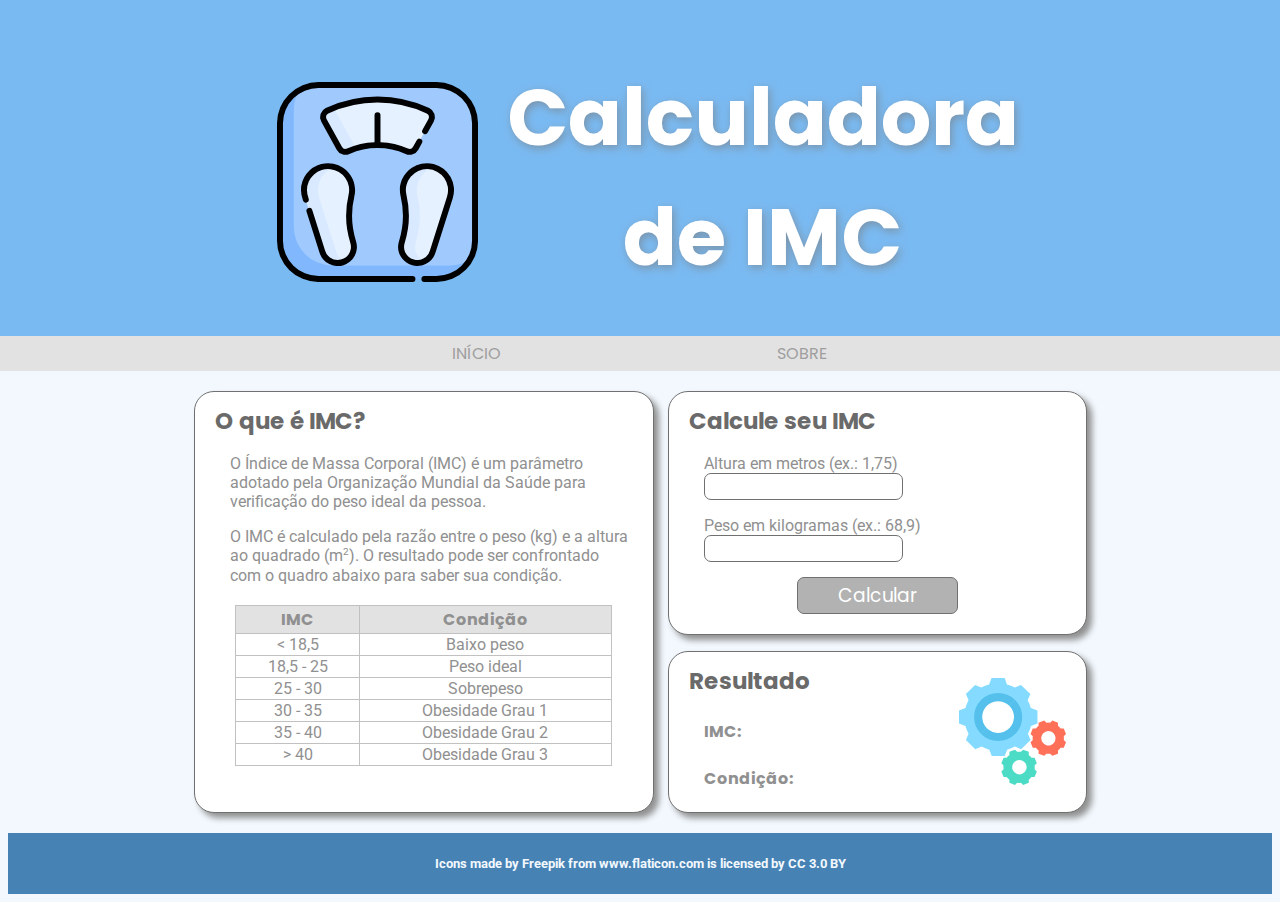
<file: index.html>
<!doctype html>
<html lang="pt-br">
<head>
  <meta charset="utf-8">
  <title>Calculadora de IMC</title>
  <link href="style.css" rel="stylesheet" type="text/css">
  <link href="https://fonts.googleapis.com/css?family=Poppins:400,600|Roboto:100,400&display=swap" rel="stylesheet">
</head>

<body>
	
<header>
  <div class="container"> <a href="index.html" target="_self"><img src="Imagens/bathroom-scale.svg" alt="balança de banheiro"/></a>
    <h1>Calculadora<br/>
      de IMC</h1>
  </div>
</header>
	
<nav>
  <div class="container"> <a class="botao" href="index.html" target="_self">INÍCIO</a> <a class="botao" href="sobre.html" target="_self">SOBRE</a> </div>
</nav>
	
<div id="flexible" class="container">
	
  <aside class="mainContent">
    <h2>O que é IMC?</h2>
    <p>O Índice de Massa Corporal (IMC) é um parâmetro adotado pela Organização Mundial da Saúde para verificação do peso ideal da pessoa.</p>
    <p>O IMC é calculado pela razão entre o peso (kg) e a altura ao quadrado (m<spam id="quadrado">2</spam>). O resultado pode ser confrontado com o quadro abaixo para saber sua condição.</p>
    <table id="myTable">
      <tbody>
        <tr>
          <th scope="col">IMC</th>
          <th scope="col">Condição</th>
        </tr>
        <tr>
          <td>&#60; 18,5</td>
          <td>Baixo peso</td>
        </tr>
        <tr>
          <td>18,5 - 25</td>
          <td>Peso ideal</td>
        </tr>
        <tr>
          <td>25 - 30</td>
          <td>Sobrepeso</td>
        </tr>
        <tr>
          <td>30 - 35</td>
          <td>Obesidade Grau 1</td>
        </tr>
        <tr>
          <td>35 - 40</td>
          <td>Obesidade Grau 2</td>
        </tr>
        <tr>
          <td>&gt; 40</td>
          <td>Obesidade Grau 3</td>
        </tr>
      </tbody>
    </table>
  </aside>
	
  <main>
    <div id="formulario" class="mainContent">
      <h2>Calcule seu IMC</h2>
      <form>
        <p>Altura em metros (ex.: 1,75)</p>
        <input type="text" id = "altura">
        <p>Peso em kilogramas (ex.: 68,9)</p>
        <input type="text" id = "peso">
        <br/>
        <button id="calcular" type="button">Calcular</button>
      </form>
    </div>
    <div id="resultado" class="mainContent">
      <h2>Resultado</h2>
      <img src="Imagens/settings.svg" alt="Engrenagens"/>
      <h4>IMC:
        <spam id="IMC"></spam>
      </h4>
      <h4>Condição:
        <spam id="condicao"></spam>
      </h4>
    </div>
  </main>
	
</div>
	
<footer>
  <div id="footerFlexible" class="container">
    <h5>
      <div>
        <spam>Icons made by <a href="https://www.freepik.com/?__hstc=57440181.9311e3d3fd4410161a9b25f442d52cc6.1561065621630.1561065621630.1561065621630.1&__hssc=57440181.6.1561065621631&__hsfp=2385336230" title="Freepik" target="_blank">Freepik</a> from <a href="https://www.flaticon.com/" title="Flaticon" target="_blank">www.flaticon.com</a></spam>
        <spam> is licensed by <a href="http://creativecommons.org/licenses/by/3.0/" title="Creative Commons BY 3.0" 	target="_blank">CC 3.0 BY</a></spam>
      </div>
    </h5>
  </div>
</footer>
	
<script type="text/javascript" src="script.js"></script>
	
</body>
</html>
</file>
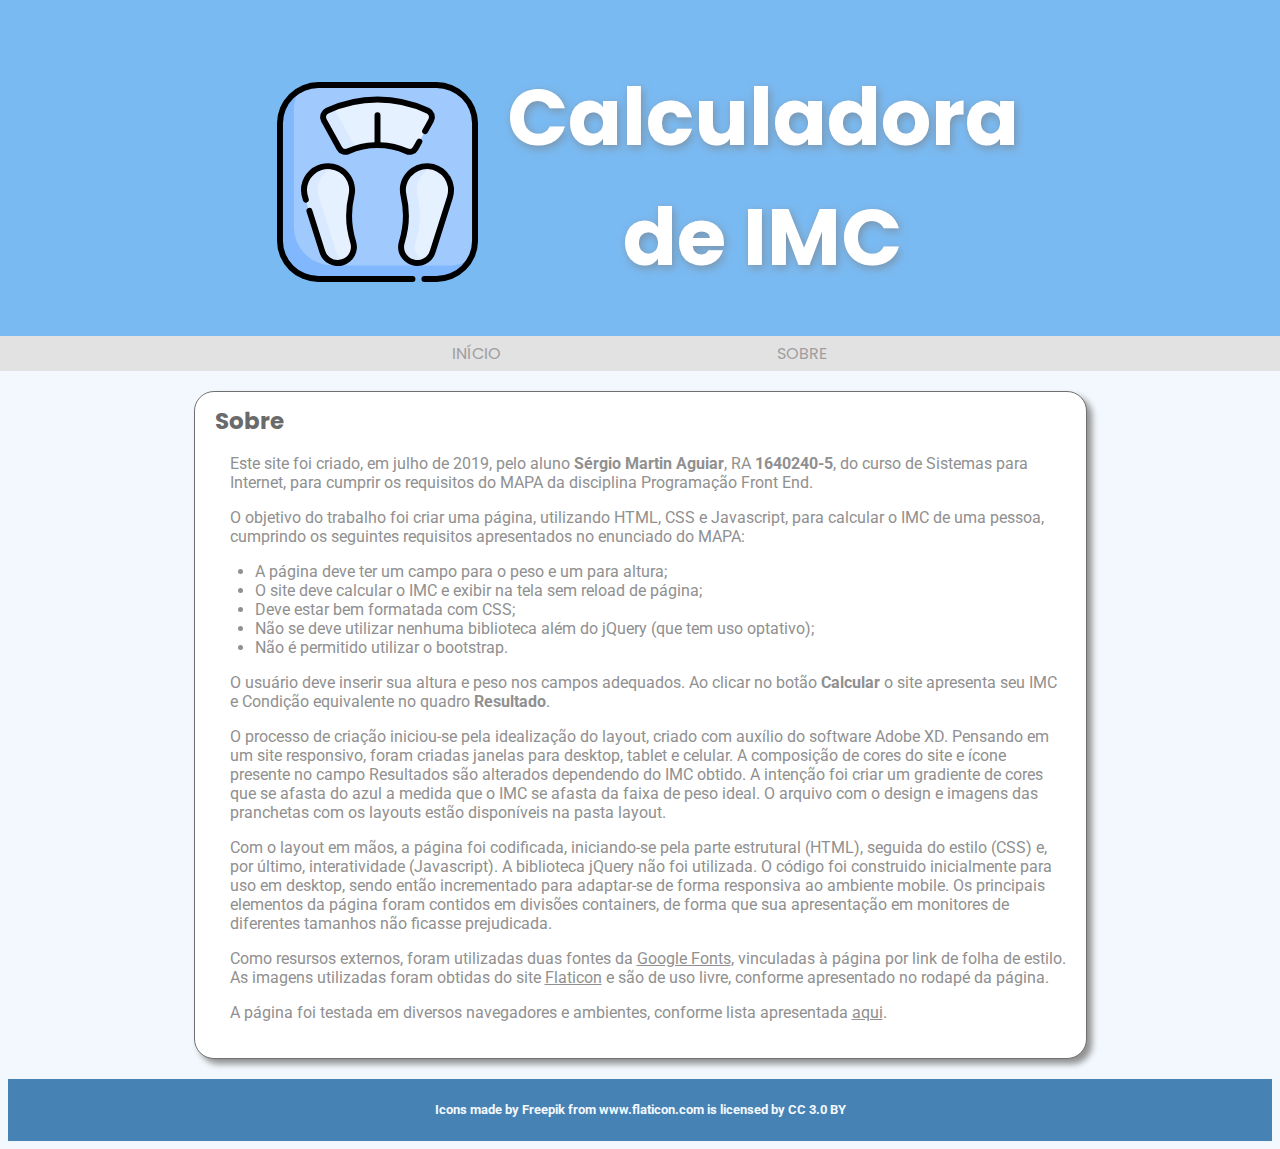
<file: sobre.html>
<!doctype html>
<html lang="pt-br">

<head>
  <meta charset="utf-8">
  <title>Sobre</title>
  <link href="https://fonts.googleapis.com/css?family=Poppins:400,600|Roboto:100,400&display=swap" rel="stylesheet">
  <link href="style.css" rel="stylesheet" type="text/css">
</head>

<body>

  <header>
    <div class="container"> <a href="index.html" target="_self"><img src="Imagens/bathroom-scale.svg"
          alt="balança de banheiro" /></a>
      <h1>Calculadora<br />
        de IMC</h1>
    </div>
  </header>

  <nav>
    <div class="container"> <a class="botao" href="index.html" target="_self">INÍCIO</a> <a class="botao"
        href="sobre.html" target="_self">SOBRE</a> </div>
  </nav>

  <div id="flexible" class="container">
    <main id="sobre">
      <h2>Sobre</h2>
      <p>Este site foi criado, em julho de 2019, pelo aluno <strong>Sérgio Martin Aguiar</strong>, RA
        <strong>1640240-5</strong>, do curso de Sistemas para Internet, para cumprir os requisitos do MAPA da disciplina
        Programação Front End.</p>
      <p>O objetivo do trabalho foi criar uma página, utilizando HTML, CSS e Javascript, para calcular o IMC de uma
        pessoa, cumprindo os seguintes requisitos apresentados no enunciado do MAPA:</p>
      <ul>
        <li>A página deve ter um campo para o peso e um para altura;</li>
        <li>O site deve calcular o IMC e exibir na tela sem reload de página;</li>
        <li>Deve estar bem formatada com CSS;</li>
        <li>Não se deve utilizar nenhuma biblioteca além do jQuery (que tem uso optativo);</li>
        <li>Não é permitido utilizar o bootstrap.</li>
      </ul>
      <p>O usuário deve inserir sua altura e peso nos campos adequados. Ao clicar no botão <strong>Calcular</strong> o
        site apresenta seu IMC e Condição equivalente no quadro <strong>Resultado</strong>.</p>
      <p>O processo de criação iniciou-se pela idealização do layout, criado com auxílio do software Adobe XD. Pensando
        em um site responsivo, foram criadas janelas para desktop, tablet e celular. A composição de cores do site e
        ícone presente no campo Resultados são alterados dependendo do IMC obtido. A intenção foi criar um gradiente de
        cores que se afasta do azul a medida que o IMC se afasta da faixa de peso ideal. O arquivo com o design e
        imagens das pranchetas com os layouts estão disponíveis na pasta layout.</p>
      <p>Com o layout em mãos, a página foi codificada, iniciando-se pela parte estrutural (HTML), seguida do estilo
        (CSS) e, por último, interatividade (Javascript). A biblioteca jQuery não foi utilizada. O código foi construido
        inicialmente para uso em desktop, sendo então incrementado para adaptar-se de forma responsiva ao ambiente
        mobile. Os principais elementos da página foram contidos em divisões containers, de forma que sua apresentação
        em monitores de diferentes tamanhos não ficasse prejudicada.</p>
      <p>Como resursos externos, foram utilizadas duas fontes da <a class="linkParagrafo"
          href="https://fonts.google.com/" target="_blank">Google Fonts</a>, vinculadas à página por link de folha de
        estilo. As imagens utilizadas foram obtidas do site <a class="linkParagrafo" href="https://www.flaticon.com/"
          target="_blank">Flaticon</a> e são de uso livre, conforme apresentado no rodapé da página.</p>
      <p>A página foi testada em diversos navegadores e ambientes, conforme lista apresentada <a class="linkParagrafo"
          href="testes.html" target="_self">aqui</a>.</p>
    </main>
  </div>

  <footer>
    <div id="footerFlexible" class="container">
      <h5>
        <div>
          <spam>Icons made by <a
              href="https://www.freepik.com/?__hstc=57440181.9311e3d3fd4410161a9b25f442d52cc6.1561065621630.1561065621630.1561065621630.1&__hssc=57440181.6.1561065621631&__hsfp=2385336230"
              title="Freepik" target="_blank">Freepik</a> from <a href="https://www.flaticon.com/" title="Flaticon"
              target="_blank">www.flaticon.com</a></spam>
          <spam> is licensed by <a href="http://creativecommons.org/licenses/by/3.0/" title="Creative Commons BY 3.0"
              target="_blank">CC 3.0 BY</a></spam>
        </div>
      </h5>
    </div>
  </footer>

</body>

</html>
</file>
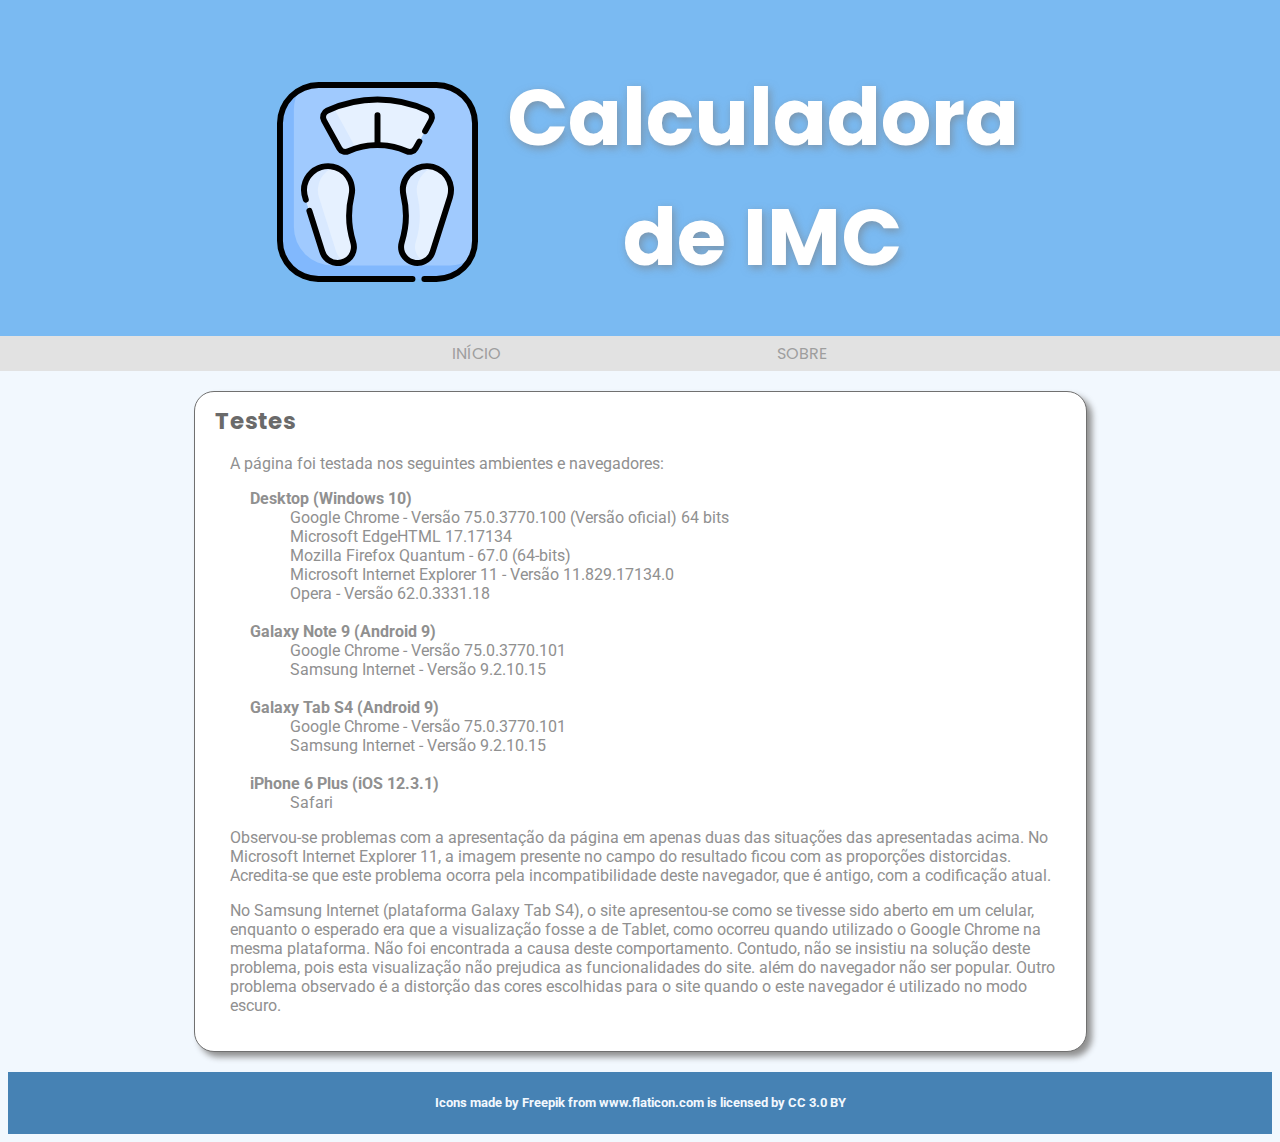
<file: testes.html>
<!doctype html>
<html lang="pt-br">
<head>
  <meta charset="utf-8">
  <title>Testes</title>
  <link href="https://fonts.googleapis.com/css?family=Poppins:400,600|Roboto:100,400&display=swap" rel="stylesheet">
  <link href="style.css" rel="stylesheet" type="text/css">
</head>

<body>
	
<header>
  <div class="container"> <a href="index.html" target="_self"><img src="Imagens/bathroom-scale.svg" alt="balança de banheiro"/></a>
    <h1>Calculadora<br/>
      de IMC</h1>
  </div>
</header>
	
<nav>
  <div class="container"> <a class="botao" href="index.html" target="_self">INÍCIO</a> <a class="botao" href="sobre.html" target="_self">SOBRE</a> </div>
</nav>
	
<div id="flexible" class="container">
  <main id="sobre">
    <h2>Testes</h2>
    <p>A página foi testada nos seguintes ambientes e navegadores:</p>
    
	  <dl>
      <dt>Desktop (Windows 10)</dt>
      <dd>Google Chrome - Versão 75.0.3770.100 (Versão oficial) 64 bits</dd>
      <dd>Microsoft EdgeHTML 17.17134</dd>
      <dd>Mozilla Firefox Quantum - 67.0 (64-bits)</dd>
      <dd>Microsoft Internet Explorer 11 - Versão 11.829.17134.0</dd>
      <dd>Opera - Versão 62.0.3331.18</dd>
      <br/>
		
      <dt>Galaxy Note 9 (Android 9)</dt>
      <dd>Google Chrome - Versão 75.0.3770.101</dd>
      <dd>Samsung Internet - Versão 9.2.10.15</dd>
      <br/>
		
      <dt>Galaxy Tab S4 (Android 9)</dt>
      <dd>Google Chrome - Versão 75.0.3770.101</dd>
      <dd>Samsung Internet - Versão 9.2.10.15</dd>
      <br/>
		
      <dt>iPhone 6 Plus (iOS 12.3.1)</dt>
      <dd>Safari</dd>
    </dl>
	  
    <p>Observou-se problemas com a apresentação da página em apenas duas das situações das apresentadas acima. No Microsoft Internet Explorer 11, a imagem presente no campo do resultado ficou com as proporções distorcidas. Acredita-se que este problema ocorra pela incompatibilidade deste navegador, que é antigo, com a codificação atual.</p>
    <p>No Samsung Internet (plataforma Galaxy Tab S4), o site apresentou-se como se tivesse sido aberto em um celular, enquanto o esperado era que a visualização fosse a de Tablet, como ocorreu quando utilizado o Google Chrome na mesma plataforma. Não foi encontrada a causa deste comportamento. Contudo, não se insistiu na solução deste problema, pois esta visualização não prejudica as funcionalidades do site. além do navegador não ser popular. Outro problema observado é a distorção das cores escolhidas para o site quando o este navegador é utilizado no modo escuro.</p>
  </main>
</div>
	
<footer>
  <div id="footerFlexible" class="container">
    <h5>
      <div>
        <spam>Icons made by <a href="https://www.freepik.com/?__hstc=57440181.9311e3d3fd4410161a9b25f442d52cc6.1561065621630.1561065621630.1561065621630.1&__hssc=57440181.6.1561065621631&__hsfp=2385336230" title="Freepik" target="_blank">Freepik</a> from <a href="https://www.flaticon.com/" title="Flaticon" target="_blank">www.flaticon.com</a></spam>
        <spam> is licensed by <a href="http://creativecommons.org/licenses/by/3.0/" title="Creative Commons BY 3.0" 	target="_blank">CC 3.0 BY</a></spam>
      </div>
    </h5>
  </div>
</footer>
	
</body>
</html>
</file>
<file: style.css>
@charset "utf-8";
/* Style Sheet */

/* Instância global*/
body {
  background-color: #F2F8FE;
  font-family: 'Roboto', sans-serif;
  font-style: normal;
  font-weight: 400;
  color: #909090;
  font-size: medium;
}
h1, h2, h4, th, nav {
  font-family: 'Poppins', sans-serif;
  font-style: normal;
}
h2 {
  color: #6A6A6A;
  font-size: 23px;
  margin-top: 12px;
  margin-bottom: 0px;
}
header {
  background-color: #7ABAF2;
  font-size: 40px;
  font-weight: 600;
  color: #FFFFFF;
  text-align: center;
  text-shadow: 2px 3px 8px rgba(123, 123, 123, 0.60);
  padding: 5px 0px;
  margin: -10px;
}
header img {
  margin-top: 25px;
  margin-left: 10%;
  float: left;
  display: block;
  font-family: 'Roboto', sans-serif;
  font-style: normal;
  font-weight: 400;
}
h1 {
  margin-right: 5%;
}
nav {
  background-color: #E2E2E2;
  margin: -19px -10px 20px -10px;
  text-align: center;
  padding: 5px 0px;
}
.botao {
  color: #9E9E9E;
  font-weight: 400;
  border-style: none;
  margin: 0 15%;
  text-decoration: none;
}
aside {
  padding: 0px 20px 20px 20px;
  border: thin solid #707070;
  border-radius: 20px;
  box-shadow: 5px 5px 6px;
  width: 45%;
  flex-grow: 1;
  margin: 0px 7px 20px 7px;
}
#myTable {
  margin: 20px auto 0px auto;
  border-collapse: collapse;
  padding-top: 0px;
  text-align: center;
  width: 90%;
}
th, td {
  border: 1px solid #C1C1C1;
}
th {
  background-color: #E2E2E2;
}
main {
  width: 45%;
  flex-grow: 1;
  margin: 0px 7px 20px 7px;
}
#formulario {
  padding: 0px 20px 20px 20px;
  border: thin solid #707070;
  border-radius: 20px;
  box-shadow: 5px 5px 6px;
}
#formulario input {
  margin-left: 15px;
  text-align: left;
  padding: 5px 10px;
  border: thin solid #707070;
  border-radius: 7px;
}
#resultado {
  padding-top: 0px;
  padding-right: 20px;
  padding-left: 20px;
  border: thin solid #707070;
  border-radius: 20px;
  box-shadow: 5px 5px 6px;
  margin-top: 16px;
  margin-bottom: 0px;
}
#resultado img {
  float: right;
  margin-top: -20px;
  display: block;
}
#resultado img:after {
  clear: right;
}
footer {
  background-color: #4682B4;
  text-align: center;
  font-weight: 100;
  color: #F2F8FE;
  padding: 1px 20px;
}
footer a {
  text-decoration: none;
  color: #F2F8FE;
}
.mainContent {
  background-color: #FFFFFF;
  padding-top: 0px;
}
.container {
  max-width: 907px;
  margin: 0px auto;
}
.container p, h4 {
  margin-left: 15px;
}
#calcular {
  margin: 15px auto 0px auto;
  font-family: 'Poppins', sans-serif;
  font-style: normal;
  color: #FFFFFF;
  background-color: #B2B2B2;
  border: thin solid #707070;
  border-radius: 7px;
  display: block;
  padding: 3px 40px;
  font-weight: 400;
  font-size: 14pt;
}
#quadrado {
  vertical-align: super;
  font-size: x-small;
}
#sobre {
  padding: 0px 20px 20px 20px;
  border: thin solid #707070;
  border-radius: 20px;
  box-shadow: 5px 5px 6px;
  background-color: #FFFFFF;
  margin-left: 0px 7px;
  width: 100%;
}
#formulario p {
  margin-left: 15px;
  margin-bottom: 0px;
}
#flexible {
  display: flex;
  justify-content: space-between;
  flex-wrap: wrap-reverse;
  align-items: stretch;
}
#IMC, #condicao {
  font-weight: normal;
}
.linkParagrafo {
  color: #909090;
}
#footerFlexible {
  display: flex;
  justify-content: space-between;
  flex-wrap: wrap;
  align-items: stretch;
  justify-content: center;
}
dl {
  margin-left: 35px;
}
dt {
  font-weight: bold;
}


/* Instância para tablet*/
@media (max-width:850px) and (min-width:657px) {
  header img {
    width: 167.41px;
    height: 171.76px;
    margin-top: 7px;
  }
  header {
    font-size: 30px;
    padding-bottom: 26px;
  }
  table {
    margin-top: 0px;
  }
  #resultado img {
    width: 62.8px;
  }
  #formulario p {
    font-size: 10pt;
  }
  th, td {
    font-size: 10pt;
  }
}


/* Instância para celular*/
@media (max-width:656px) {
  header {
    font-size: 20px;
  }
  header img {
    width: 116.17px;
    height: 123.16px;
    float: none;
    margin-left: auto;
    margin-right: auto;
  }
  #resultado img {
    width: 62.8px;
  }
  h2 {
    font-size: 16px;
  }
  nav a {
    margin-left: 10%;
    margin-right: 10%;
  }
  #formulario p {
    font-size: 10pt;
  }
  th, td {
    font-size: 10pt;
  }
  aside p {
    font-size: 12pt;
  }
}

/* Segunda instância para celular*/
@media (max-width:490px) {
  footer spam {
    display: block;
  }
}
</file>
